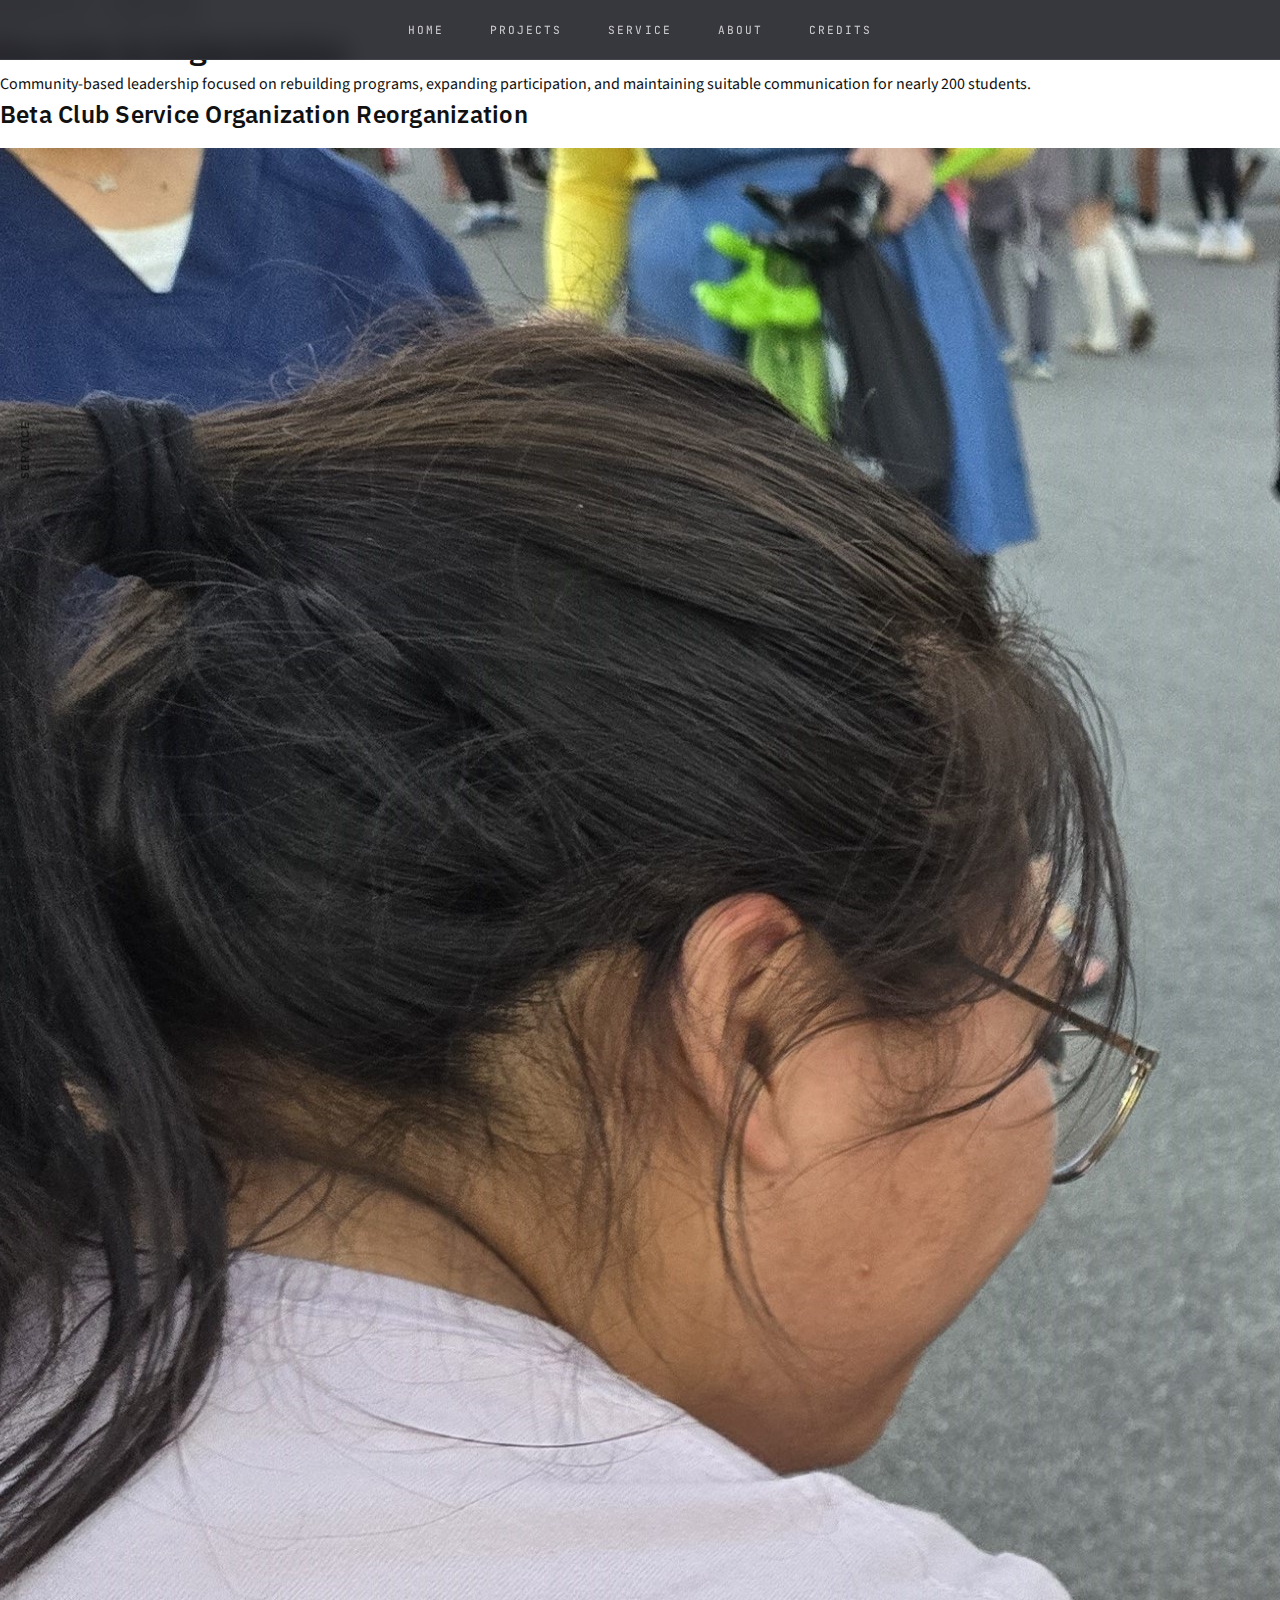
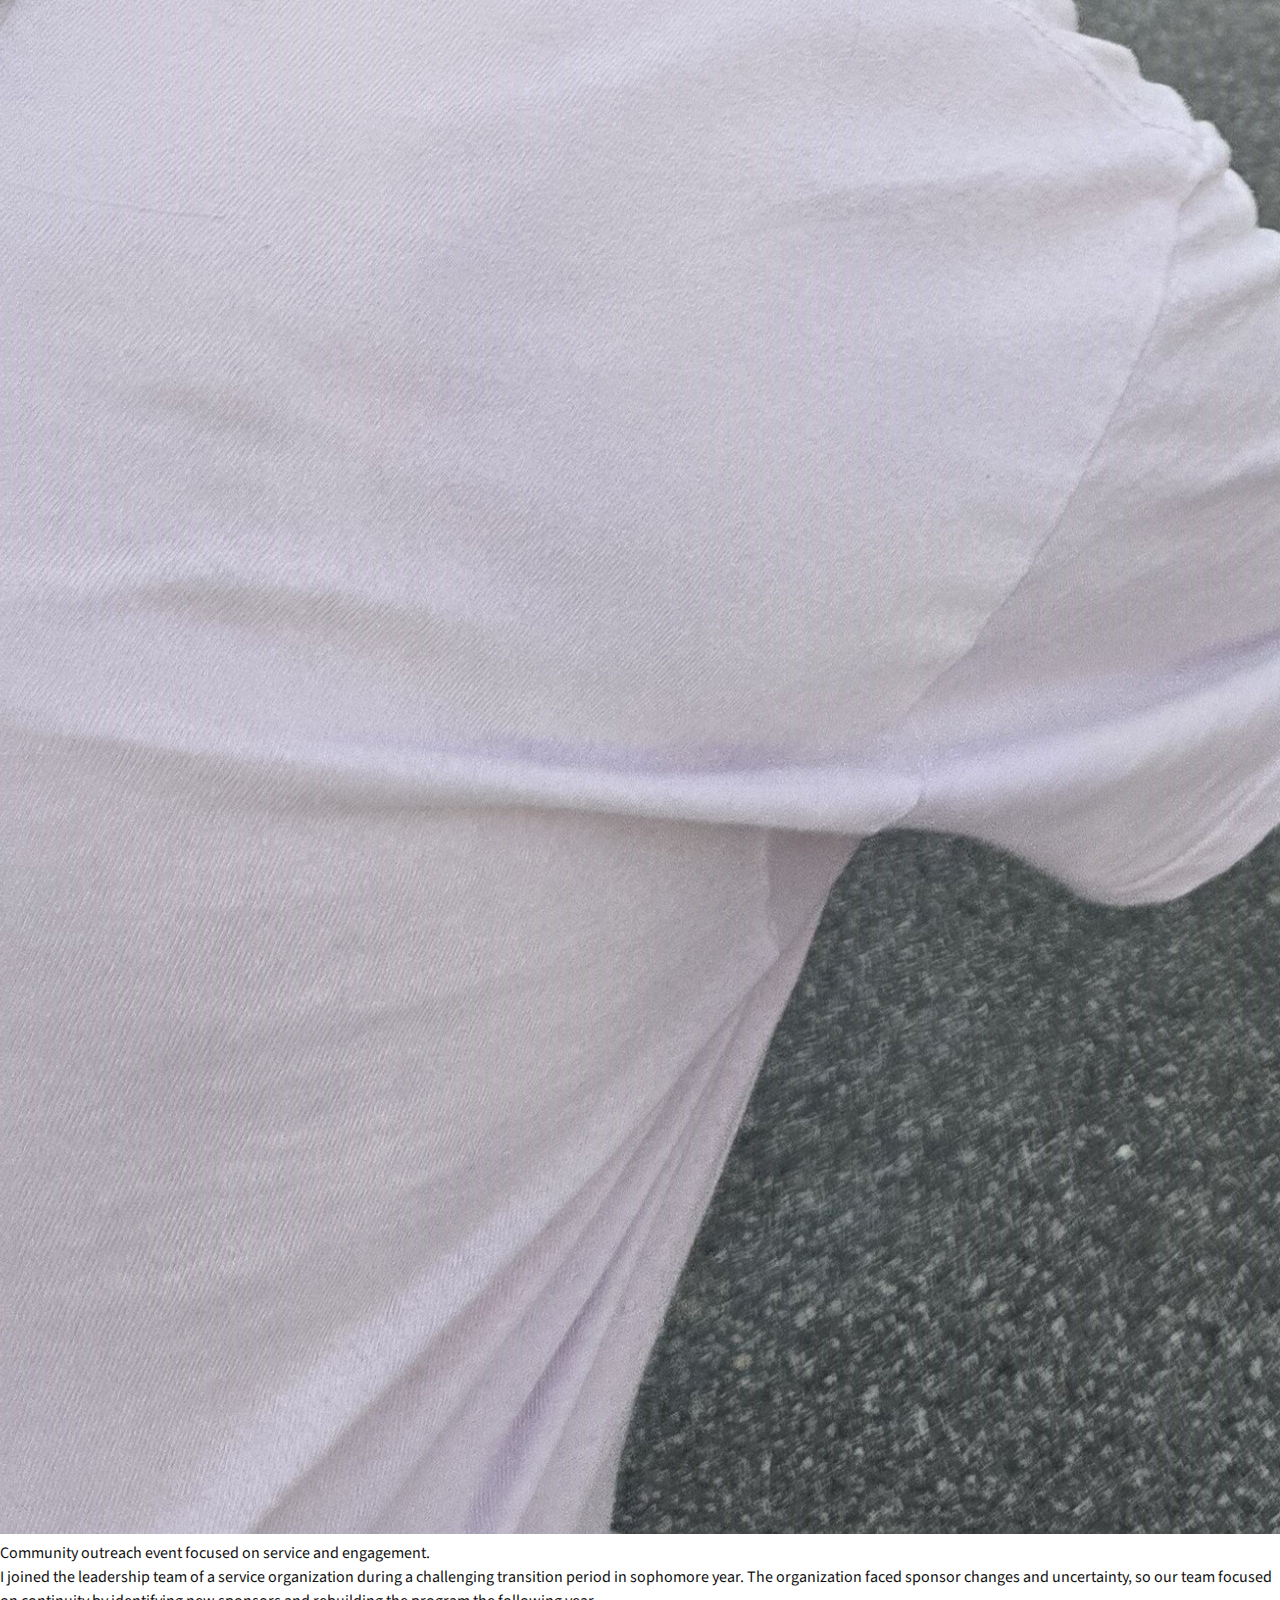
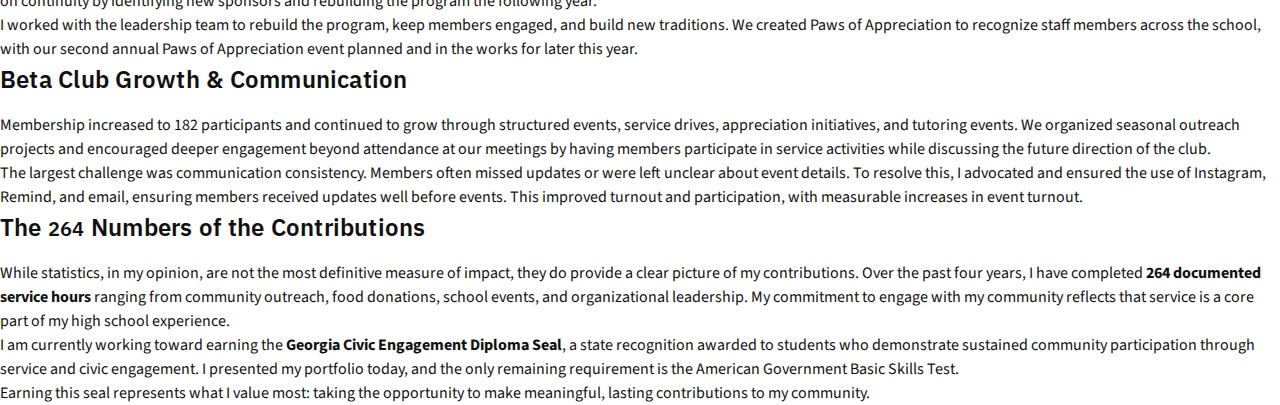
<file: html/service.html>
<!DOCTYPE html>
<html lang="en">
<head>
    <meta charset="UTF-8">
    <meta name="viewport" content="width=device-width, initial-scale=1.0">
    <title>Technical Brief</title>
    
    <link rel="preconnect" href="https://fonts.googleapis.com">
    <link rel="preconnect" href="https://fonts.gstatic.com" crossorigin>
    <link href="https://fonts.googleapis.com/css2?family=Source+Sans+3:wght@300;400;500;600&family=IBM+Plex+Sans:wght@300;400;500;600&family=JetBrains+Mono:wght@400;500;600&display=swap" rel="stylesheet">
    
    <link rel="stylesheet" href="../css/style.css">
</head>
<body>

<nav class="navbar">
  <div class="nav-links">
    <a href="../index.html">Home</a>
    <a href="projects.html">Projects</a>
    <a href="service.html">Service</a>
    <a href="about.html">About</a>
    <a href="credits.html">Credits</a>
  </div>
</nav>

<div class="side-label">Service</div>
<div class="side-stripe"></div>

<main class="page">
  <header class="page-hero">
    <p class="mono eyebrow">Community Leadership</p>
    <h1>Service & Organization</h1>
    <p>
      Community-based leadership focused on rebuilding programs, expanding participation,
      and maintaining suitable communication for nearly 200 students.
    </p>
  </header>

  <section class="content-section">
    <h2 class="section-title">Beta Club Service Organization Reorganization</h2>
    <div class="split">
      <figure class="image-frame">
        <img src="../assets/service/community-event.jpg" alt="Community outreach event with volunteers and families.">
        <figcaption class="caption">Community outreach event focused on service and engagement.</figcaption>
      </figure>
      <div class="card">
        <p>
          I joined the leadership team of a service organization during a challenging transition period
          in sophomore year. The organization faced sponsor changes and uncertainty, so our team focused 
          on continuity by identifying new sponsors and rebuilding the program the following year.
        </p>
        <p>
          I worked with the leadership team to rebuild the program, keep members engaged, and build new
          traditions. We created Paws of Appreciation to recognize staff members across the school, with our
          second annual Paws of Appreciation event planned and in the works for later this year.
        </p>
      </div>
    </div>
  </section>

  <section class="content-section">
    <h2 class="section-title">Beta Club Growth & Communication</h2>
    <div class="card">
      <p>
        Membership increased to 182 participants and continued to grow through structured events, service drives, 
        appreciation initiatives, and tutoring events. We organized seasonal outreach projects and encouraged
        deeper engagement beyond attendance at our meetings by having members participate in service activities 
        while discussing the future direction of the club.
      </p>
      <p>
        The largest challenge was communication consistency. Members often missed updates or were left unclear about 
        event details. To resolve this, I advocated and ensured the use of Instagram, Remind, and email, ensuring members 
        received updates well before events. This improved turnout and participation, with measurable increases in event turnout.
      </p>
    </div>
  </section>

  <section class="content-section">
    <h2 class="section-title">The <small class="h2 small">264</small> Numbers of the Contributions</h2>
    <div class="card">
      <p>
        While statistics, in my opinion, are not the most definitive measure of impact, they do provide a clear picture of my contributions. 
        Over the past four years, I have completed <b>264 documented service hours</b> ranging from community outreach, food donations, school 
        events, and organizational leadership. My commitment to engage with my community reflects that service is a core part of my high school 
        experience.
      </p>
      <p>
        I am currently working toward earning the <b>Georgia Civic Engagement Diploma Seal</b>, a state recognition awarded to students who 
        demonstrate sustained community participation through service and civic engagement. I presented my portfolio today, and the only remaining 
        requirement is the American Government Basic Skills Test.
      </p>
      <p>
        Earning this seal represents what I value most: taking the opportunity to make meaningful, lasting contributions to my community.
      </p>
    </div>
  </section>
</main>

</body>
</html>
</file>
<file: css/style.css>
/*
Fonts used:

1. "Source Sans 3", system-ui, sans-serif;
- Title (600 weight)
- Headers (500 weight)

2. "IBM Plex Sans", system-ui, sans-serif;
- Paragraphs (400 weight)
- Tables (400 weight)
- Captions (300 weight)

"JetBrains Mono", system-ui, sans-serif;
- Code (400 weight)
- Inline data (500 weight)
- Side labels (600 weight)

*/

*{
  margin: 0;
  padding: 0;
  box-sizing: border-box;
}

html, body {
  height: 100%;
}

/* Typography */
body {
  font-family: "Source Sans 3", system-ui, sans-serif;
  font-weight: 400;
  line-height: 1.5;
  color: #111;
}

h1, h2, h3, h4 {
  font-family: "IBM Plex Sans", system-ui, sans-serif;
  font-weight: 600;
  letter-spacing: 0.01em;
}

h2 {
  margin-bottom: 1rem;
}

/* Code & Data */
code, .mono {
  font-family: "JetBrains Mono", monospace;
  font-weight: 400;
}

/* Navbar */
.navbar {
  position: fixed;
  top: 0;
  width: 100%;
  height: 60px;
  display: flex;
  align-items: center;
  justify-content: center;
  background: rgba(20, 20, 28, 0.85);
  backdrop-filter: blur(12px);
  border-bottom: 1px solid rgba(255,255,255,0.08);
  z-index: 1000;
}

.nav-links a {
  font-family: "JetBrains Mono", monospace;
  font-size: 0.7rem;
  letter-spacing: 0.18em;
  text-transform: uppercase;
  color: rgba(255,255,255,0.75);
  text-decoration: none;
  padding: 0.4rem 0.6rem;
  margin: 0 0.75rem;

  position: relative;
}

.nav-links a::after {
  content: "";
  position: absolute;
  left: 0;
  bottom: -6px;
  width: 100%;
  height: 1px;
  background: rgba(255,255,255,0.4);
  transform: scaleX(0);
  transition: transform 0.25s ease;
}

.nav-links a:hover::after {
  transform: scaleX(1);
}

/* Hero Layout */
.hero-wrapper {
  position: relative;
  width: 100vw;
  height: 100vh;
  overflow: hidden;
}

.hero-title {
  position: absolute;
  top: 50%;
  left: 50%;
  transform: translate(-50%, -50%);
  z-index: 10;
  padding: 2.5rem 4rem;
  background: rgba(255,255,255,0.85);
  backdrop-filter: blur(6px);
  border: 1px solid rgba(0,0,0,0.08);
}

.hero-title h1 {
  font-size: 3rem;
  letter-spacing: -0.02em;
  margin-bottom: 0.5rem;
}

.hero-title p {
  font-family: "JetBrains Mono", monospace;
  font-size: 0.85rem;
  letter-spacing: 0.12em;
  text-transform: uppercase;
  color: rgba(0,0,0,0.6);
}

.hero-wrapper::after {
  content: "";
  position: absolute;
  inset: 0;
  background: radial-gradient(
    circle at center,
    rgba(255,255,255,0.08),
    transparent 60%
  );
  pointer-events: none;
  z-index: 4;
}

.side-label.right {
  position: static;
  right: 1.5rem;
  left: auto;
  color: rgba(255,255,255,0.35);
}

.interactive-layer {
  position: absolute;
  inset: 0;
  pointer-events: auto;
}


/* Left Triangle */
#section-left {
  background-color: #ffffff;
  clip-path: polygon(
    0 0,
    0 100%,
    92% 100%
  );
  z-index: 1;
  pointer-events: none;
}

/* Right Triangle */
#section-right {
  background: radial-gradient(
    ellipse at 30% 40%,
    #141420 0%,
    #0b0b12 40%,
    #07070a 100%
  );
  clip-path: polygon(
    8% 0,
    100% 0,
    100% 100%
  );
  z-index: 1;
  pointer-events: none;
}

#section-right::before {
  content: "";
  position: absolute;
  inset: 0;
  background: linear-gradient(
    135deg,
    transparent 35%,
    rgba(255,255,255,0.03) 45%,
    transparent 55%
  );
  pointer-events: none;
  z-index: 2;
}

canvas {
  display: block;
  width: 100vw;
  height: 100vh;
}

/* Vertical Side Layout*/
.side-label {
  position: fixed;
  left: 1rem;
  top: 50%;
  transform: translateY(-50%) rotate(180deg);
  writing-mode: vertical-rl;
  font-family: "IBM Plex Sans", sans-serif;
  font-weight: 600;
  letter-spacing: 0.1em;
  font-size: 0.75rem;
  text-transform: uppercase;
  color: rgba(0, 0, 0, 0.6); /* placeholder */
  z-index: 2;
}


/* Scroll/Table Section */
#section-table {
  width: 100%;
  padding: 10vh 10vw;
  border-top: 1px solid rgba(0,0,0,0.1);
  background: #fafafa;
  display: flex;
  flex-direction: column;
  align-items: center;
}

.mono-table {
  width: 100%;
  max-width: 900px;
  border-collapse: collapse;
  font-family: "JetBrains Mono", monospace;
  letter-spacing: 0.15em;
  text-transform: uppercase;
  font-size: 0.8rem;
  color: rgba(0,0,0,0.5);
  border: 1px solid rgba(0,0,0,0.2);
}

.mono-table td {
  padding: 2rem;
  border: 1px solid rgba(0,0,0,0.2);
  text-align: center;
  vertical-align: middle;
}
</file>
